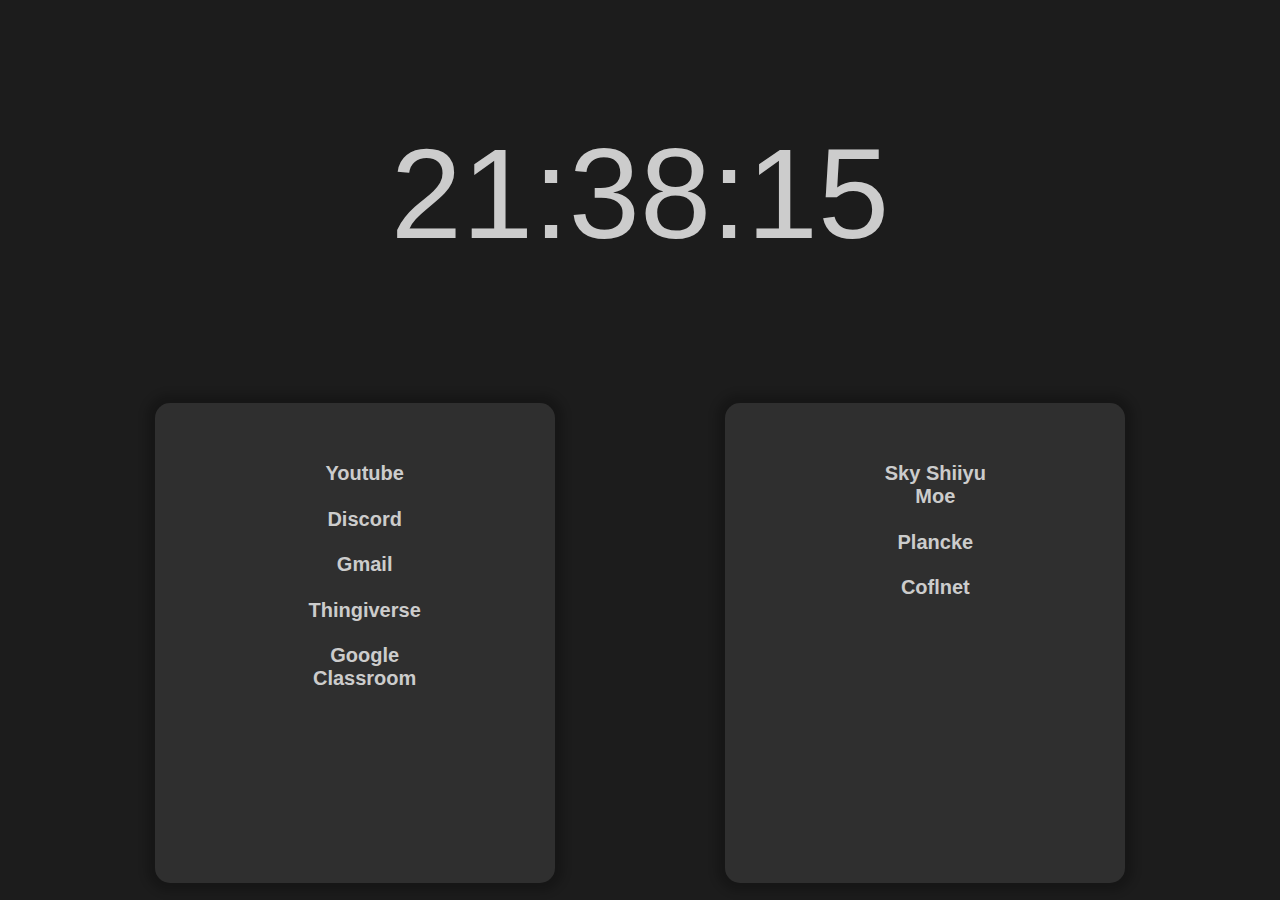
<file: start/index.html>
<html lang="en">
<!-- Load CSS -->
<link rel="stylesheet" href="./style.css">
<!-- Load JS -->
<script src="./index.js"></script>

<!-- Boxes -->
<div class="grid-container">
    <div class="clock">00:00:00</div>
    <div class="timetable">Lesson</div>
    <div class="box left-box">
        <div class="top-box-padding"></div>
        <a href="https://youtube.com">
            <div class="box-link">
                Youtube
            </div>
        </a>
        <a href="https://discord.com/app">
            <div class="box-link">
                Discord
            </div>
        </a>
        <a href="https://gmail.com">
            <div class="box-link">
                Gmail
            </div>
        </a>
        <a href="https://thingiverse.com">
            <div class="box-link">
                Thingiverse
            </div>
        </a>
        <a href="https://classroom.google.com">
            <div class="box-link">
                Google Classroom
            </div>
        </a>
    </div>
    <div class="box right-box">
        <div class="top-box-padding"></div>
        <a href="https://sky.shiiyu.moe">
            <div class="box-link">
                Sky Shiiyu Moe
            </div>
        </a>
        <a href="https://plancke.io">
            <div class="box-link">
                Plancke
            </div>
        </a>
        <a href="https://sky.coflnet.com">
            <div class="box-link">
                Coflnet
            </div>
        </a>
    </div>
</div>
</html>
</file>
<file: start/style.css>
* {
    box-sizing: border-box;
    color: #cccccc;
    font-family: "Ubuntu", sans-serif;
    text-decoration: none;
}

body{
    background-color: #1c1c1c;
}


.grid-container {
    display: grid;
    grid-template-columns: repeat(5, 1fr);
    grid-gap: 1.5rem;
    margin-inline: auto;
}

.clock {
    grid-column: span 3;
    text-align: center;
    font-size: 8rem;
    padding: 7rem;
}

.timetable {
    position: inherit;
    grid-column: span 1;
    text-align: center;
    font-size: 3rem;
    padding-top: 38%;
}

.box {
    background-color: #2f2f2f;
    grid-column-start: 2;
    width: 25em;
    height: 30em;
    box-shadow: 0px 0px 1vh 1vh rgba(0, 0, 0, 0.2);
    border-radius: 15px;    
}

.left-box{
    grid-column-start: 2;
}
.right-box{
    grid-column-start: 4;
}
.top-box-padding{
    padding-top: 3rem;
}

.box-link{
    position: relative;
    text-align: center;
    font-size: 1.25rem;
    font-weight: bold;
    padding: 1.25vh;
    background: auto;
    width: 35%;
    left: 35%
}

.box-link:hover {
    background-color: #ffb9e7;
    width: 35%;
    box-shadow: 0 5px 7px rgba(0, 0, 0, 0.35);
    border-radius: 5px;
    transform: translateY(-0.2rem);
}
</file>
